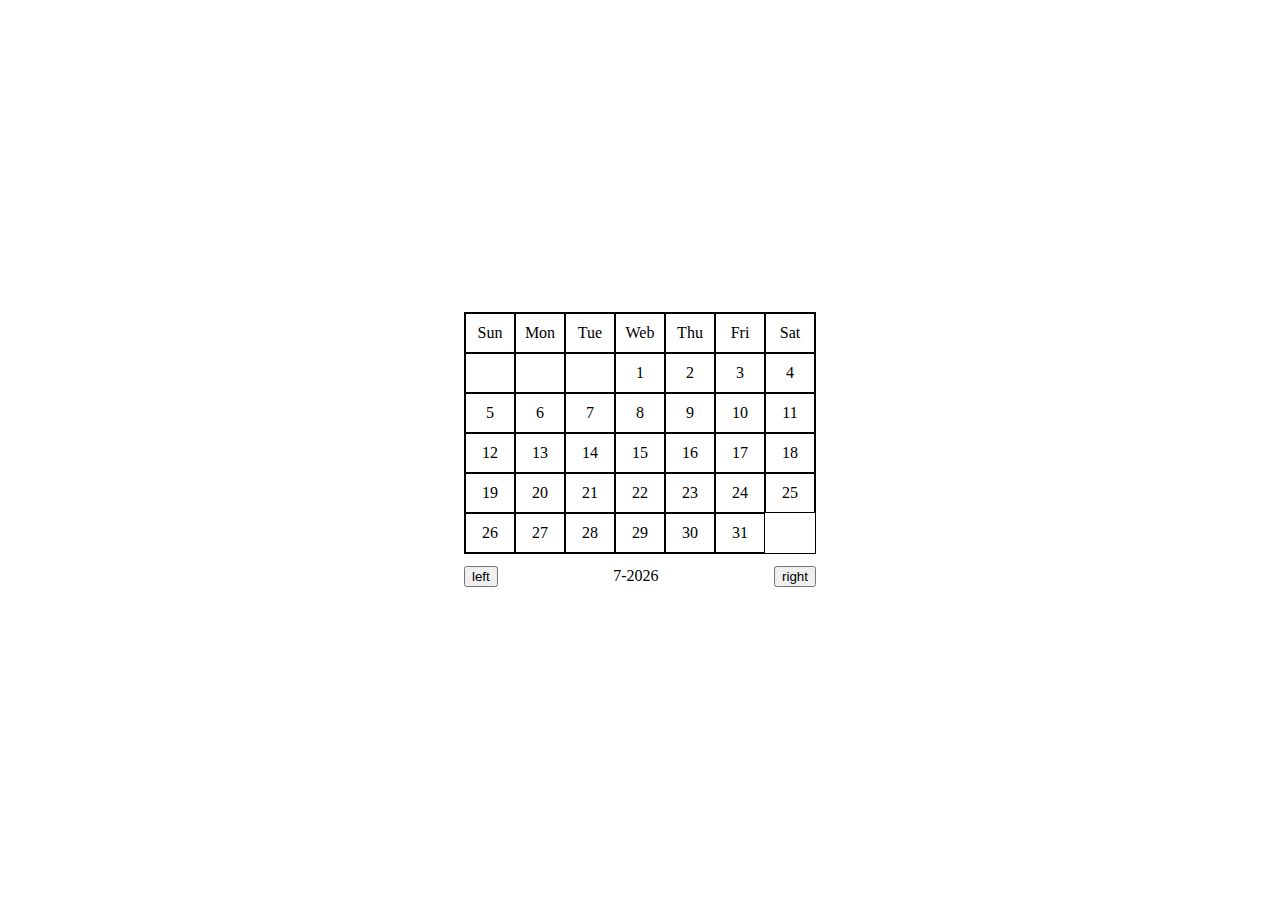
<file: calender/index.html>
<!DOCTYPE html>
<html lang="en">
  <head>
    <meta charset="UTF-8" />
    <meta http-equiv="X-UA-Compatible" content="IE=edge" />
    <meta name="viewport" content="width=device-width, initial-scale=1.0" />
    <title>Calender</title>
    <link rel="stylesheet" href="styles.css" />
  </head>
  <body>
    <div class="container">

      <div class="calender">
        <div class="weekdays">
            <div class="weekday">Sun</div>
            <div class="weekday">Mon</div>
            <div class="weekday">Tue</div>
            <div class="weekday">Web</div>
            <div class="weekday">Thu</div>
            <div class="weekday">Fri</div>
            <div class="weekday">Sat</div>
        </div>
        <div class="dates"></div>
      </div>
      <div class="buttons">
        <button class="left">left</button>
        <p></p>
        <button class="right">right</button>
      </div>
    </div>
    <script src="script.js"></script>
  </body>
</html>
</file>
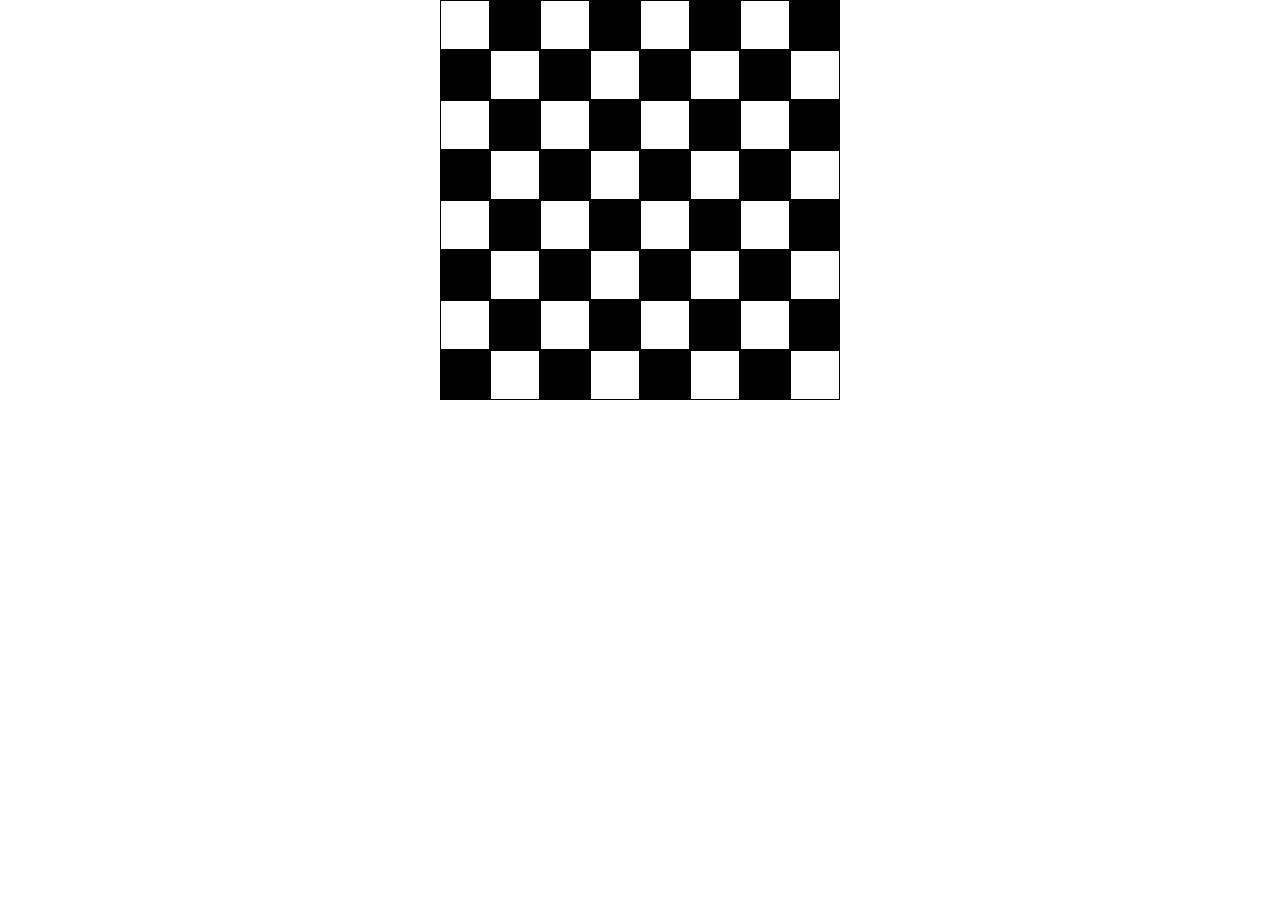
<file: chess-board/index.html>
<!DOCTYPE html>
<html lang="en">
<head>
    <meta charset="UTF-8">
    <meta http-equiv="X-UA-Compatible" content="IE=edge">
    <meta name="viewport" content="width=device-width, initial-scale=1.0">
    <title>Document</title>
    <link rel="stylesheet" href="styles.css">
</head>
<body>
    <div class="container"></div>
    <script src="script.js"></script>
</body>
</html>
</file>
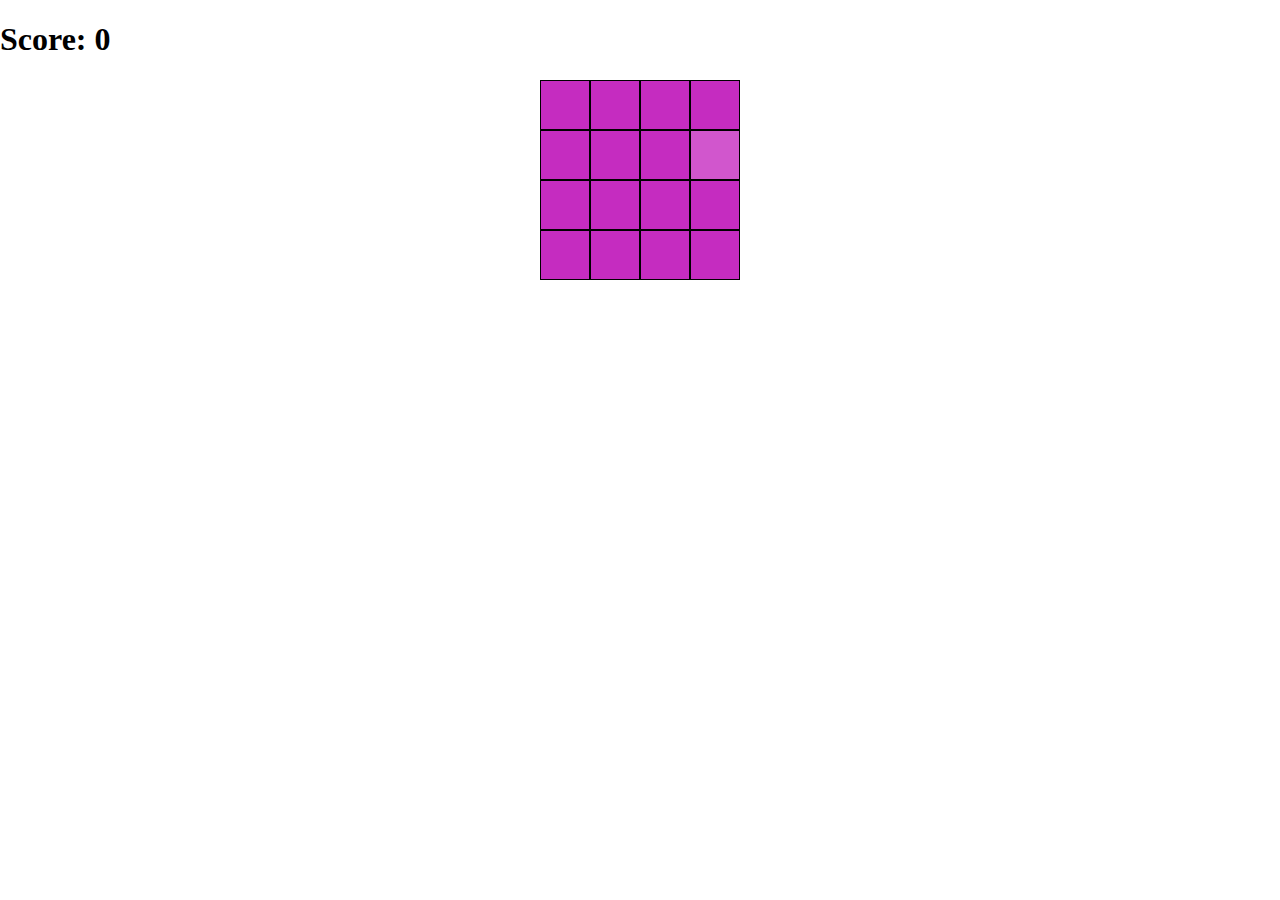
<file: color-spotter/index.html>
<!DOCTYPE html>
<html lang="en">
<head>
    <meta charset="UTF-8">
    <meta http-equiv="X-UA-Compatible" content="IE=edge">
    <meta name="viewport" content="width=device-width, initial-scale=1.0">
    <title>color spotter</title>
    <link rel="stylesheet" href="styles.css">
</head>
<body>
    <h1></h1>
    <div class="container"></div>
    <script src="script.js"></script>
</body>
</html>
</file>
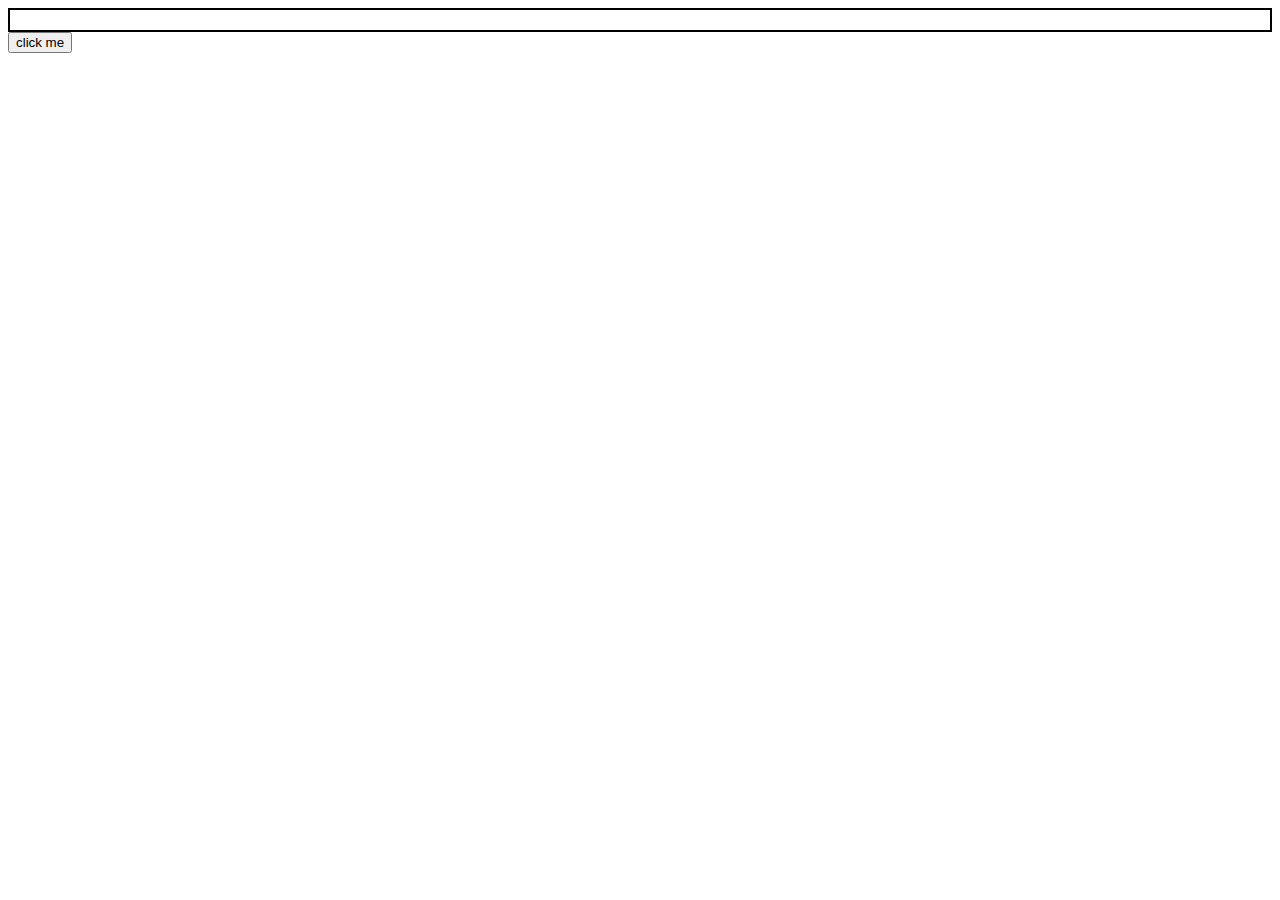
<file: loader/index.html>
<!DOCTYPE html>
<html lang="en">
<head>
    <meta charset="UTF-8">
    <meta http-equiv="X-UA-Compatible" content="IE=edge">
    <meta name="viewport" content="width=device-width, initial-scale=1.0">
    <title>Document</title>
    <link rel="stylesheet" href="styles.css">
</head>
<body>
    <div class="loader-container">
        <div class="progress"></div>
    </div>
    <button>click me</button>
    <script>
        const progress = document.querySelector(".progress");
        const button = document.querySelector("button");

        button.addEventListener("click", (e) => {
            progress.classList.add("animate");
        })
    </script>
</body>
</html>
</file>
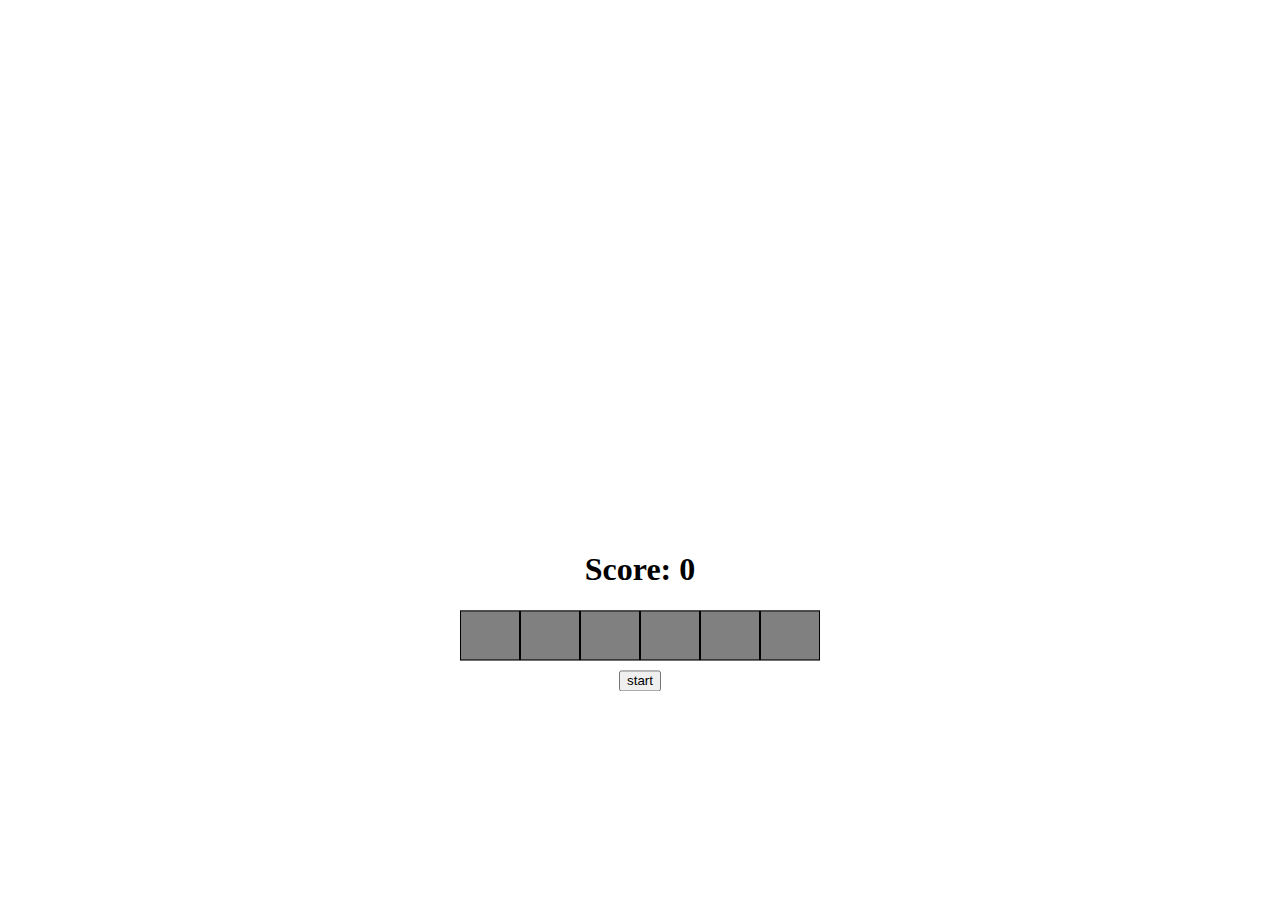
<file: memory-game/index.html>
<!DOCTYPE html>
<html lang="en">
  <head>
    <meta charset="UTF-8" />
    <meta http-equiv="X-UA-Compatible" content="IE=edge" />
    <meta name="viewport" content="width=device-width, initial-scale=1.0" />
    <title>Memory Game</title>
    <link rel="stylesheet" href="styles.css" />
  </head>
  <body>
    <div class="container">
      <h1></h1>
      <div class="row">
        <div class="cell" cid="0"></div>
        <div class="cell" cid="1"></div>
        <div class="cell" cid="2"></div>
        <div class="cell" cid="3"></div>
        <div class="cell" cid="4"></div>
        <div class="cell" cid="5"></div>
      </div>
      <button>start</button>
    </div>

    <script src="script.js"></script>
  </body>
</html>
</file>
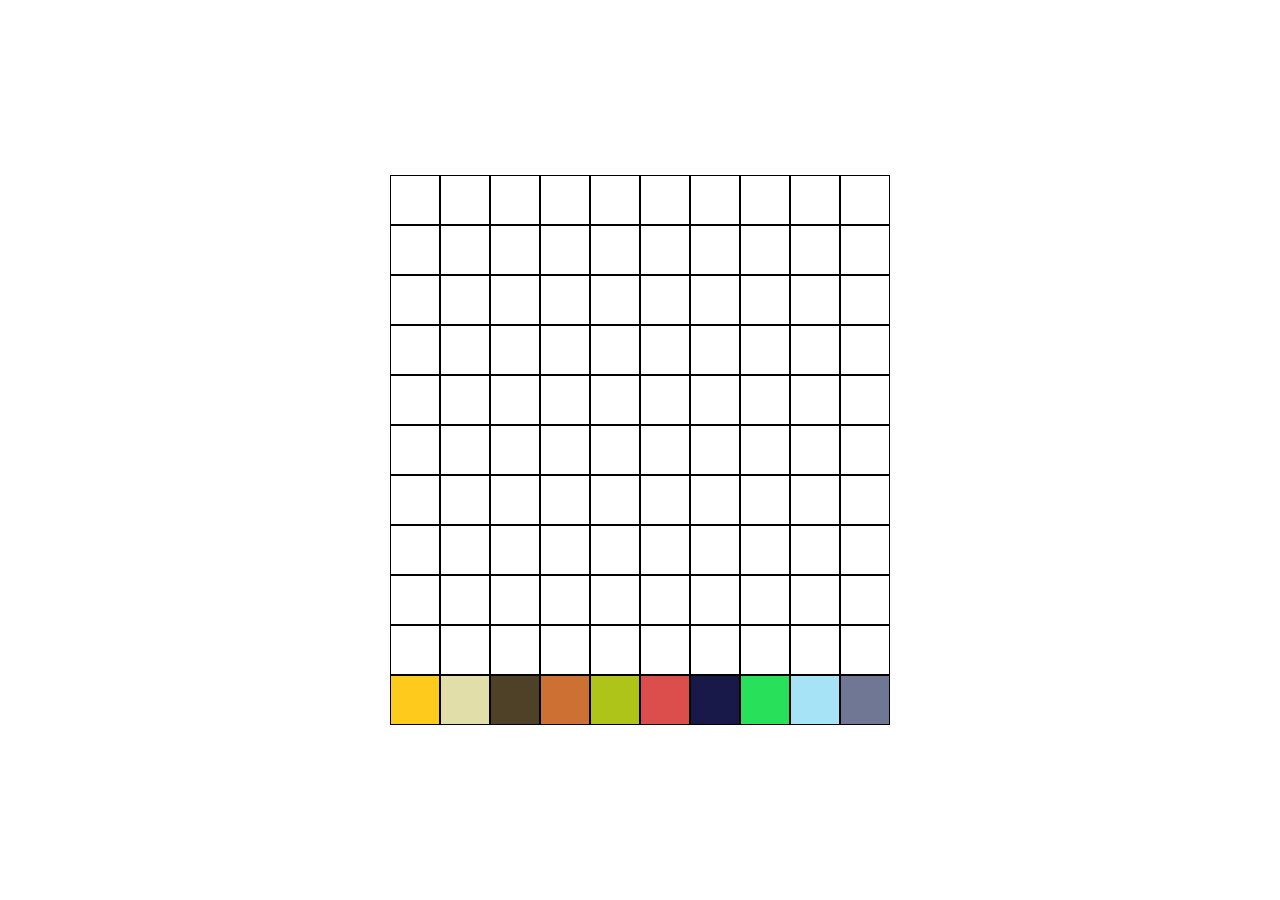
<file: pixel-art/index.html>
<!DOCTYPE html>
<html lang="en">
<head>
    <meta charset="UTF-8">
    <meta http-equiv="X-UA-Compatible" content="IE=edge">
    <meta name="viewport" content="width=device-width, initial-scale=1.0">
    <title>Pixel Art</title>
    <link rel="stylesheet" href="styles.css">
</head>
<body>
    <div class="container"></div>
    <script src="script.js"></script>
</body>
</html>
</file>
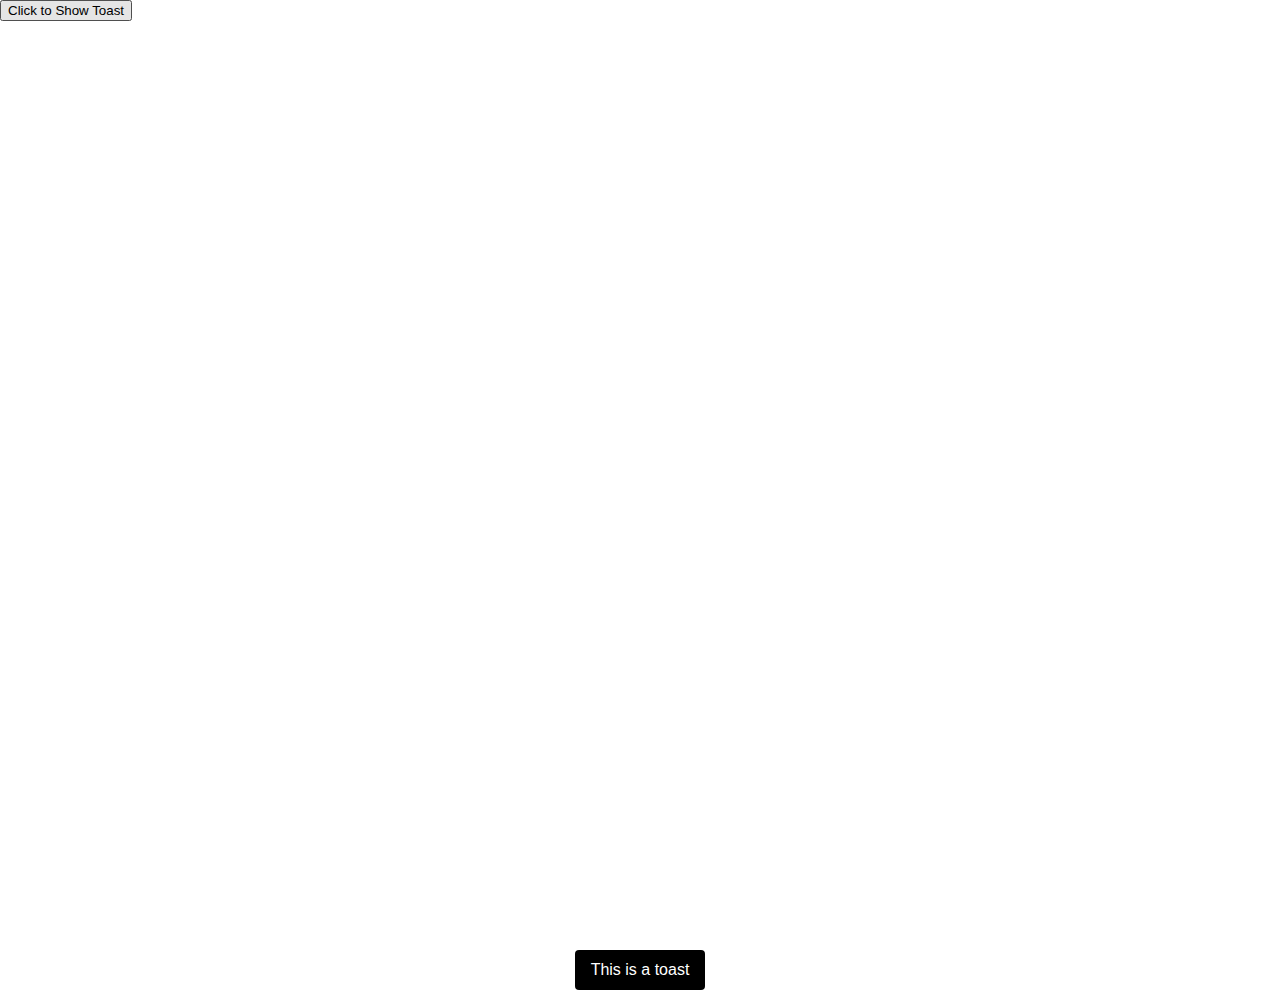
<file: toast/index.html>
<!DOCTYPE html>
<html lang="en">
<head>
    <meta charset="UTF-8">
    <meta http-equiv="X-UA-Compatible" content="IE=edge">
    <meta name="viewport" content="width=device-width, initial-scale=1.0">
    <title>Toast</title>
    <link rel="stylesheet" href="styles.css">
</head>
<body>
    <button>Click to Show Toast</button>
    <div class="toast">This is a toast</div>

    <script src="script.js"></script>
</body>
</html>
</file>
<file: calender/styles.css>
* {
    box-sizing: border-box;
}

body {
    margin: 0;
    height: 100vh;
    width: 100vw;
    display: grid;
    place-items: center;
}

.container {
}

.calender {
    width: 352px;
    border: 1px solid black;
}

.weekdays {
    display: flex;
}

.weekday, .date {
    border: 1px solid black;
    height: 40px;
    width: 50px;
    display: grid;
    place-items: center;
}

.dates {
    display: flex;
    flex-wrap: wrap;
}

.buttons {
    display: flex;
    width: 352px;
    justify-content: space-between;
    margin-top: 10px;
    height: 25px;
    align-items: center;
}

button {
    cursor: pointer;
}
</file>
<file: chess-board/styles.css>
* {
    box-sizing: border-box;
}

body {
    margin: 0;
}

.container {
    display: grid;
    place-items: center;
}

.row {
    display: flex;
}

.cell {
    border: 1px solid;
    height: 50px;
    width: 50px;
    cursor: pointer;
}

.red {
    background-color: red;
}
</file>
<file: color-spotter/styles.css>
* {
  box-sizing: border-box;
}

body {
  margin: 0;
}

.container {
  display: grid;
  place-items: center;
}

.shake {
  animation: shake 0.8s infinite;
  transform: translate3d(0, 0, 0);
}

@keyframes shake {
  0% {
    transform: translateX(0);
  }
  10%,
  30%,
  50%,
  70%,
  90% {
    transform: translateX(-8px);
  }
  20%,
  40%,
  60%,
  80%,
  100% {
    transform: translateX(8px);
  }
}

.row {
  display: flex;
  flex-wrap: wrap;
}

.cell {
  border: 1px solid;
  width: 50px;
  height: 50px;
  cursor: pointer;
}
</file>
<file: memory-game/styles.css>
* {
  box-sizing: border-box;
}

body {
  margin: 0;
}

.container {
  position: absolute;
  top: 50%;
  left: 50%;
  transform: translate(-50%, 50%);
  display: grid;
  place-items: center;
}

.row {
  display: flex;
  flex-wrap: wrap;
}

.cell {
  background-color: gray;
  border: 1px solid;
  height: 50px;
  width: 60px;
  cursor: pointer;
}

button {
  margin-top: 10px;
  cursor: pointer;
}

.shake {
  animation: shake 0.8s infinite;
  transform: translate3d(0, 0, 0);
}

@keyframes shake {
  0% {
    transform: translateX(0);
  }
  10%,
  30%,
  50%,
  70%,
  90% {
    transform: translateX(-8px);
  }
  20%,
  40%,
  60%,
  80%,
  100% {
    transform: translateX(8px);
  }
}
</file>
<file: pixel-art/styles.css>
* {
    box-sizing: border-box;
}

body {
    margin: 0;
}

.container {
    position: absolute;
    top: 50%;
    left: 50%;
    transform: translate(-50%, -50%);
}

.row {
    display: flex;
    flex-wrap: wrap;
}

.cell {
    height: 50px;
    width: 50px;
    border: 1px solid;
    cursor: pointer;
}
</file>
<file: toast/styles.css>
* {
    box-sizing: border-box;
}

body {
    margin: 0;
    font-family:Arial, Helvetica, sans-serif;
}

.toast {
    position: absolute;
    left: 50%;
    transform: translate(-50%, 100px);
    bottom: 10px;
    background-color: black;
    color: white;
    height: 40px;
    width: 130px;
    display: grid;
    place-items: center;
    border-radius: 4px;
    transition: transform 1s;
}

.show {
    transform: translate(-50%, 0px);
}
</file>
<file: loader/styles.css>
.loader-container {
  height: 20px;
  border: 2px solid;
}

.progress {
  height: 100%;
  width: 0%;
  background-color: green;
}

.progress.animate {
  animation: loadingProgress 2s ease-in forwards;
}

@keyframes loadingProgress {
  0% {
    width: 0%;
  }

  25% {
    width: 25%;
  }

  50% {
    width: 50%;
  }

  75% {
    width: 75%;
  }

  100% {
    width: 100%;
  }
}
</file>
